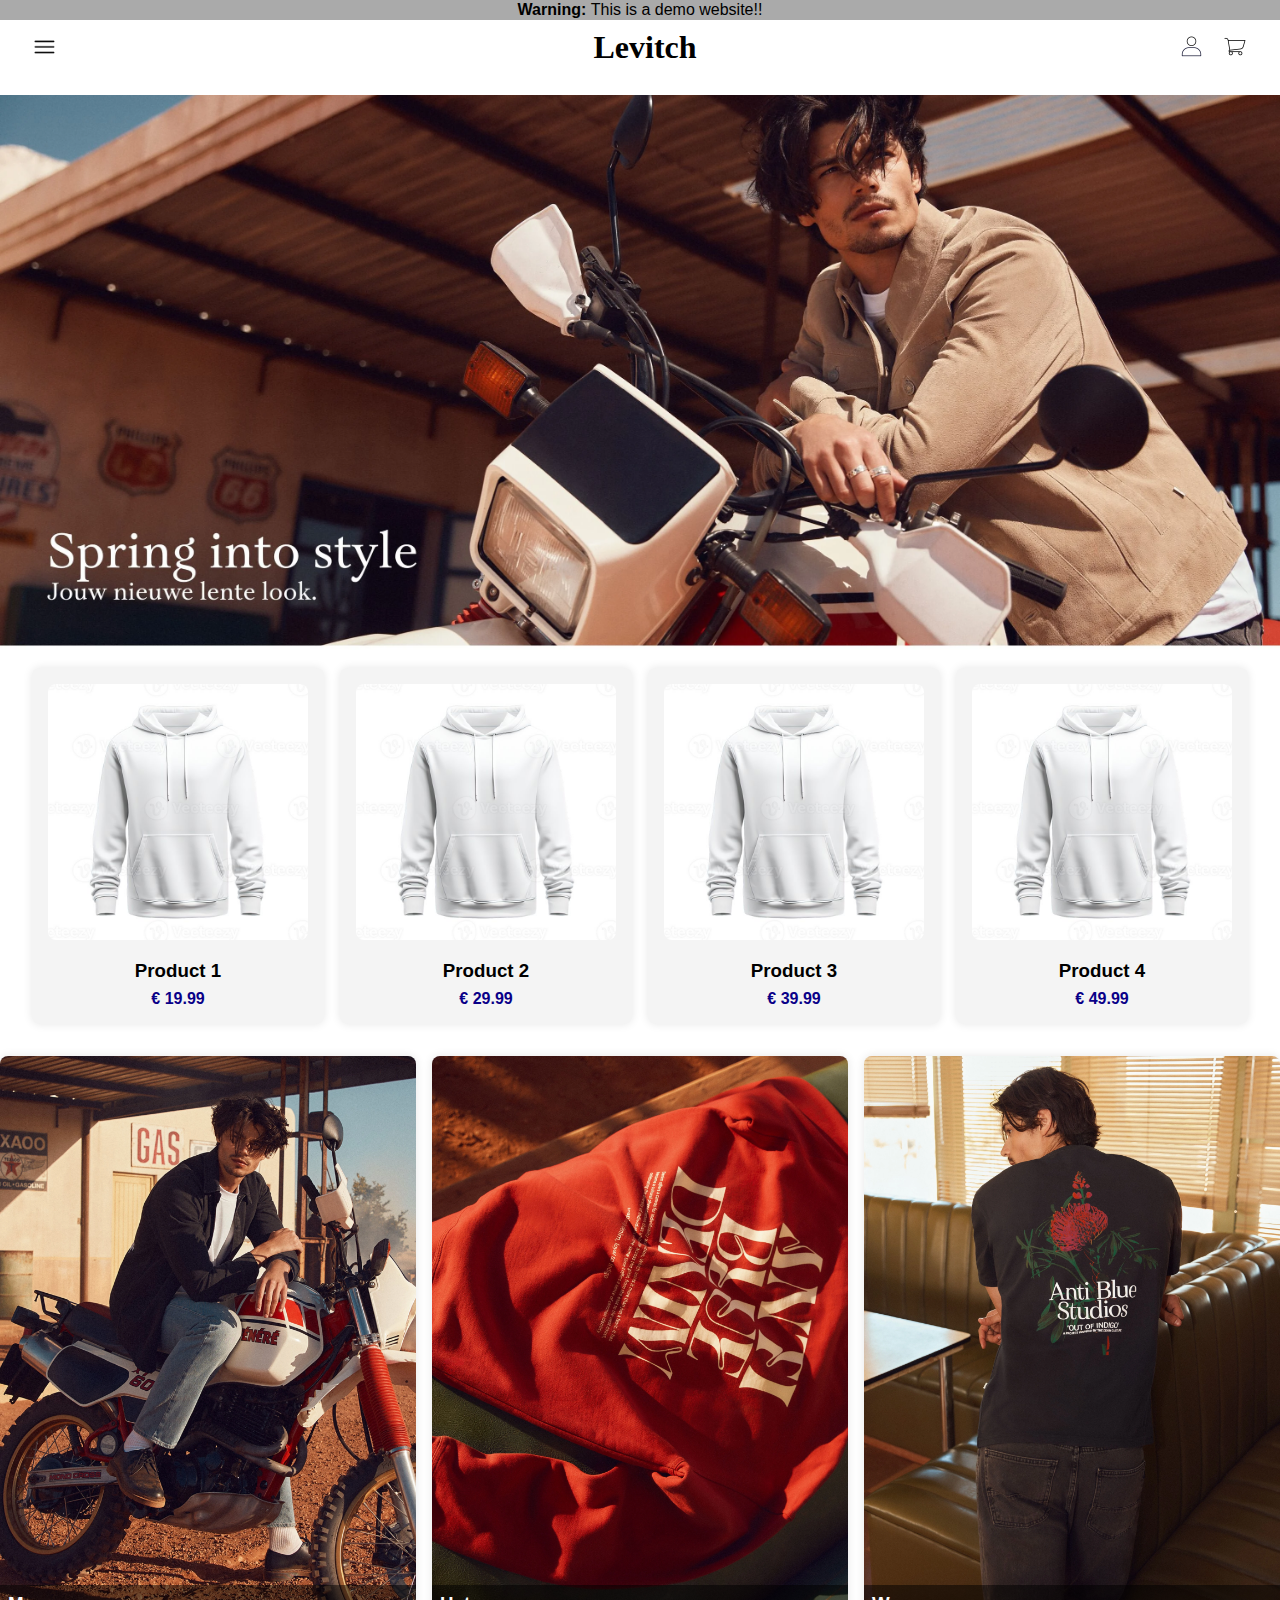
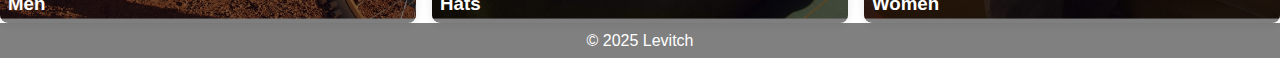
<file: index.html>
<!DOCTYPE html>
<html class="no-js" lang="">
  <head>
    <meta charset="utf-8" />
    <meta name="viewport" content="width=device-width, initial-scale=1" />
    <title>Levitch</title>
    <link rel="stylesheet" href="assets/css/style.css" />
    <meta name="description" content="" />

    <meta property="og:title" content="" />
    <meta property="og:type" content="" />
    <meta property="og:url" content="" />
    <meta property="og:image" content="" />
    <meta property="og:image:alt" content="" />

    <link rel="icon" href="/assets/img/Levitch-logo.png" sizes="any" />
    <link rel="icon" href="/assets/img/Levitch-logo.png" type="image/svg+xml" />
    <link rel="apple-touch-icon" href="icon.png" />

    <meta name="theme-color" content="#fafafa" />
    <link
      rel="stylesheet"
      href="https://fonts.googleapis.com/css2?family=Roboto:wght@400;700&display=swap"
    />
  </head>
  <body>
    <div class="warning">
      <p><strong>Warning: </strong>This is a demo website!!</p>
    </div>
    <header>
      <div class="container">
        <h1>Levitch</h1>
        <button class="log-in">
          <img
            src="/assets/img/wired-outline-21-avatar-hover-jumping (1).png"
          />
        </button>
        <a href="/shopping-cart.html">
          <button class="shopping">
            <img src="/assets/img/wired-outline-146-trolley-hover-jump.png" />
          </button>
        </a>
        <button class="menu">
          <img src="/assets/img/2849812_menu_multimedia_bars_media_icon.png" />
        </button>
      </div>
    </header>
    <main>
      <!-- Sidebar structure -->
      <div id="sidebar" class="sidebar">
        <a href="javascript:void(0)" class="closebtn" onclick="closeNav()"
          >&times;</a
        >
        <a href="index.html">Home</a>
        <a href="#">About</a>
        <a href="#">Services</a>
        <a href="#">Contact</a>
        <a href="men.html">Men</a>
        <a href="men.html">Woman</a>
        <a href="men.html">Hats</a>
        <form class="price-range-form">
          <h2>Price Range</h2><input type="range" name="range" placeholder="Range" min="1" max="101" step="10" /><br>
        </form>
        <img src="/assets/img/Levitch-logo.png" alt="Levitch Logo" class="sidebar-logo"/>
      </div>

      <div class="big-image-container">
        <img
          src="/assets/img/Herobanner desktop desert 1.webp"
          alt="Big Image"
          class="big-image"
        />
      </div>

      <!-- Products Grid -->
      <div class="products-grid">
        <div class="product">
          <img
            src="/assets/img/72117e9b55cd820f587e704cd58ac755.jpg"
            alt="Product 1"
          />
          <h3>Product 1</h3>
          <p>&euro; 19.99</p>
        </div>
        <div class="product">
          <img
            src="/assets/img/72117e9b55cd820f587e704cd58ac755.jpg"
            alt="Product 2"
          />
          <h3>Product 2</h3>
          <p>&euro; 29.99</p>
        </div>
        <div class="product">
          <img
            src="/assets/img/72117e9b55cd820f587e704cd58ac755.jpg"
            alt="Product 3"
          />
          <h3>Product 3</h3>
          <p>&euro; 39.99</p>
        </div>
        <div class="product">
          <img
            src="/assets/img/72117e9b55cd820f587e704cd58ac755.jpg"
            alt="Product 4"
          />
          <h3>Product 4</h3>
          <p>&euro; 49.99</p>
        </div>
      </div>

      <div class="categorys">
        <a href="/men.html">
          <div class="category">
            <img src="/assets/img/2 desktop desert 1.webp" alt="Men" />
            <div class="men"><h3>Men</h3></div>
          </div>
        </a>
        <a href="/men.html">
          <div class="category">
            <img src="/assets/img/3 desktop desert 1.webp" alt="Hats" />
            <div class="hats"><h3>Hats</h3></div>
          </div>
        </a>
        <a href="/men.html">
          <div class="category">
            <img src="/assets/img/4 desktop desert 1.webp" alt="Woman" />
            <div class="woman"><h3>Women</h3></div>
          </div>
        </a>
      </div>

      <!-- Modal structure -->
      <div id="loginModal" class="modal">
        <div class="card">
          <span class="close">&times;</span>
          <h1>Log-in</h1>
          <form action="/log-in.html" name="login" method="post">
            <input type="text" name="username" placeholder="E-mail" required />
            <input
              type="password"
              name="password"
              placeholder="Password"
              required
            />
            <button type="submit">Log-in</button>
          </form>
        </div>
      </div>
    </main>
    <footer>
      <div class="copy-right"><p>&copy; 2025 Levitch</p></div>
    </footer>
    <script src="/assets/js/menu.js"></script>
  </body>
</html>
</file>
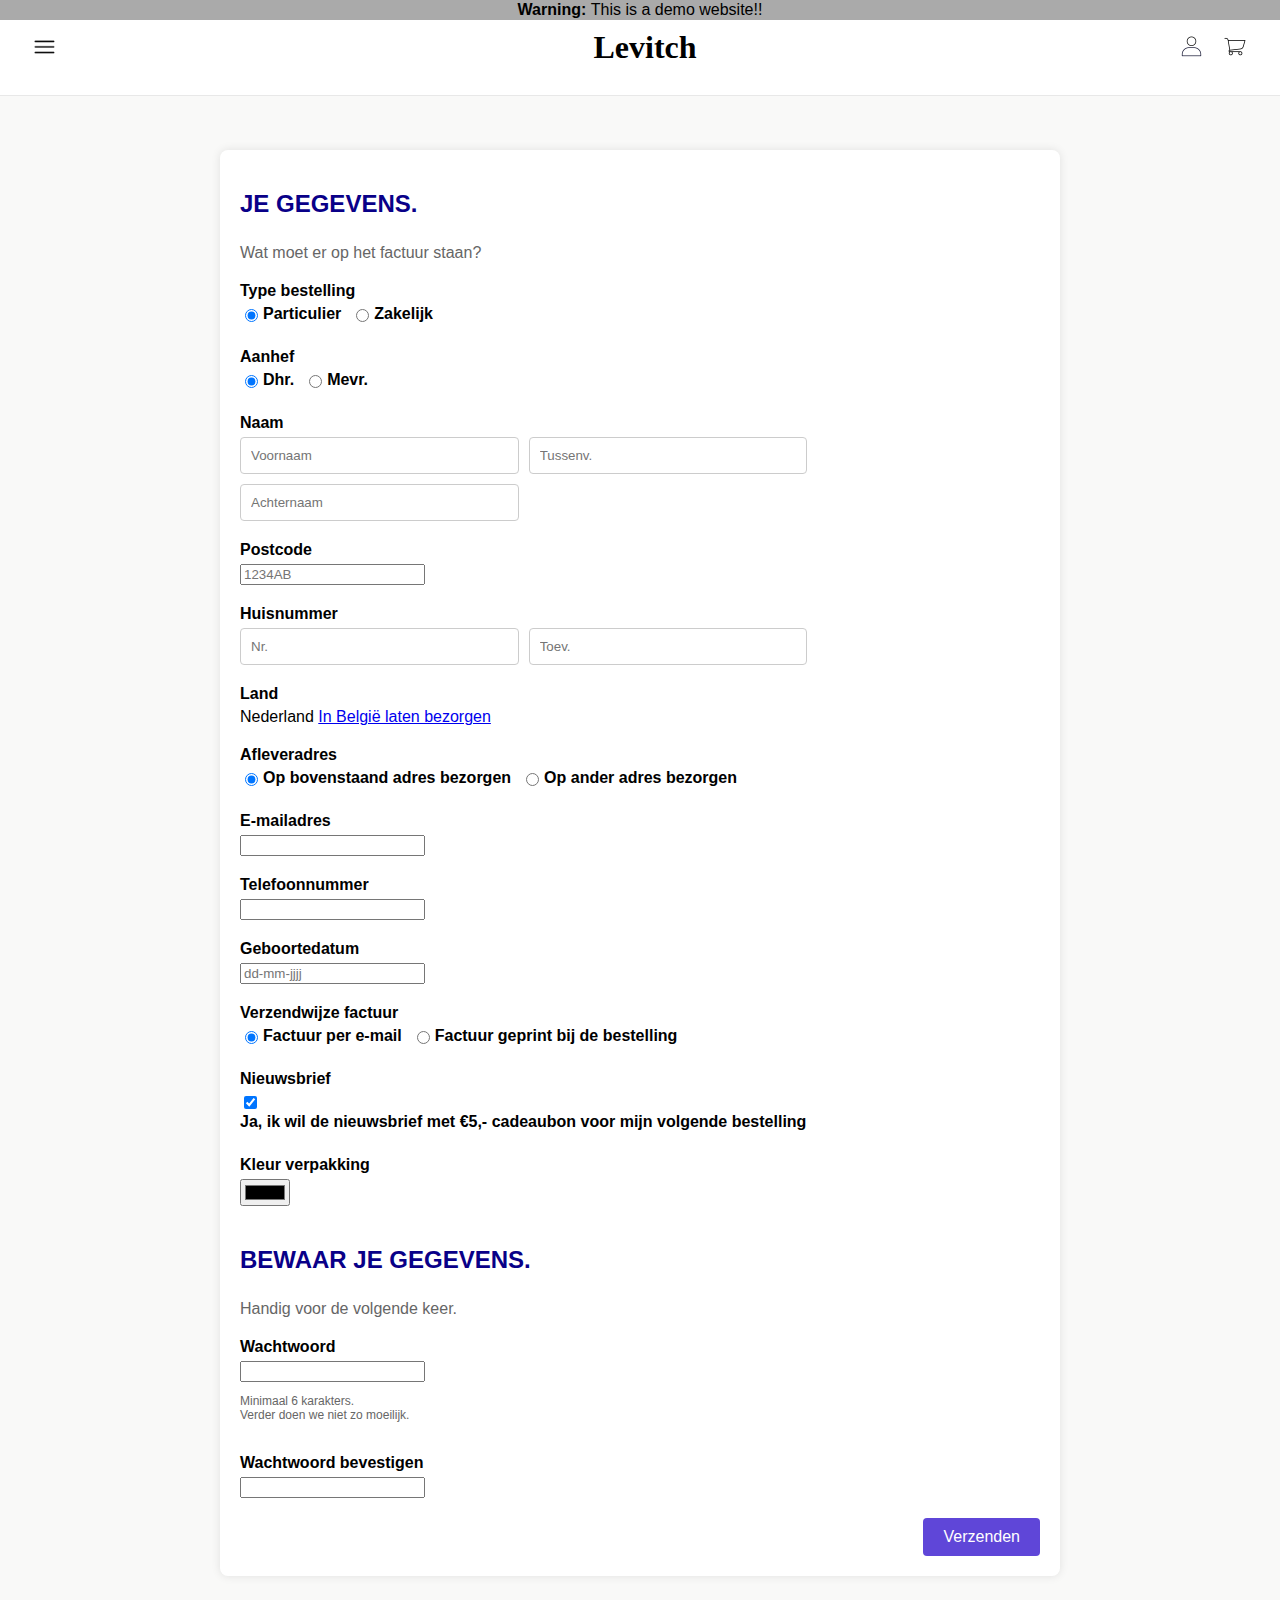
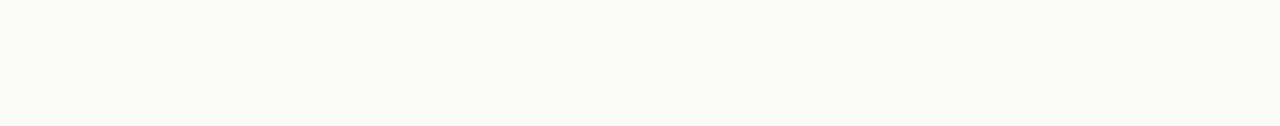
<file: form.html>
<!DOCTYPE html>
<html lang="en">
<head>
    <meta charset="UTF-8">
    <meta name="viewport" content="width=device-width, initial-scale=1.0">
    <title>Levitch</title>
    <link rel="stylesheet" href="/assets/css/form.css">
    <link rel="icon" href="/assets/img/Levitch-logo.png" sizes="any" />
    <link rel="icon" href="/assets/img/Levitch-logo.png" type="image/svg+xml" />
</head>
<body>
    <div class="warning">
        <p><strong>Warning: </strong>This is a demo website!!</p>
    </div>
    <header>
        <div class="container">
            <h1>Levitch</h1>
            <button class="log-in">
                <img src="/assets/img/wired-outline-21-avatar-hover-jumping (1).png" />
            </button>
            <a href="/shopping-cart.html">
                <button class="shopping">
                    <img src="/assets/img/wired-outline-146-trolley-hover-jump.png" />
                </button>
            </a>
            <button class="menu">
                <img src="/assets/img/2849812_menu_multimedia_bars_media_icon.png" />
            </button>
        </div>
    </header>
    <main>
        <!-- Sidebar structure -->
        <div id="sidebar" class="sidebar">
            <a href="javascript:void(0)" class="closebtn" onclick="closeNav()">&times;</a>
            <a href="index.html">Home</a>
            <a href="#">About</a>
            <a href="#">Services</a>
            <a href="#">Contact</a>
            <a href="men.html">Men</a>
            <a href="men.html">Woman</a>
            <a href="men.html">Hats</a>
            <form class="price-range-form">
                <h2>Price Range</h2><input type="range" name="range" placeholder="Range" min="1" max="101" step="10" /><br>
              </form>
            <img src="/assets/img/Levitch-logo.png" alt="Levitch Logo" class="sidebar-logo"/>
        </div>

        <div class="form-container">
            <form>
                <h2 class="form-title">JE GEGEVENS<span class="orange">.</span></h2>
                <p class="form-subtitle">Wat moet er op het factuur staan?</p>

                <div class="form-group">
                    <label>Type bestelling</label>
                    <div class="inputs">
                        <label><input type="radio" name="order_type" checked><span class="checkmark"></span> Particulier</label>
                        <label><input type="radio" name="order_type"><span class="checkmark"></span> Zakelijk</label>
                    </div>
                </div>

                <div class="form-group">
                    <label>Aanhef</label>
                    <div class="inputs">
                        <label><input type="radio" name="salutation" checked><span class="checkmark"></span> Dhr.</label>
                        <label><input type="radio" name="salutation"><span class="checkmark"></span> Mevr.</label>
                    </div>
                </div>

                <div class="form-group">
                    <label>Naam</label>
                    <div class="inputs">
                        <input type="text" name="firstname" placeholder="Voornaam">
                        <input type="text" name="middlename" placeholder="Tussenv.">
                        <input type="text" name="lastname" placeholder="Achternaam">
                    </div>
                </div>

                <div class="form-group">
                    <label>Postcode</label>
                    <input type="text" name="postcode" placeholder="1234AB">
                </div>

                <div class="form-group">
                    <label>Huisnummer</label>
                    <div class="inputs">
                        <input type="text" name="housenumber" placeholder="Nr.">
                        <input type="text" name="housenumberadd" placeholder="Toev.">
                    </div>
                </div>

                <div class="form-group">
                    <label>Land</label>
                    Nederland <a href="#"><i class="fa-solid fa-angle-right"></i> In België laten bezorgen</a>
                </div>

                <div class="form-group">
                    <label>Afleveradres</label>
                    <div class="inputs">
                        <label><input type="radio" name="shipping" checked><span class="checkmark"></span> Op bovenstaand adres bezorgen</label>
                        <label><input type="radio" name="shipping"><span class="checkmark"></span> Op ander adres bezorgen</label>
                    </div>
                </div>

                <div class="form-group">
                    <label>E-mailadres</label>
                    <input type="email" name="email">
                </div>

                <div class="form-group">
                    <label>Telefoonnummer</label>
                    <input type="tel" name="phone">
                </div>

                <div class="form-group">
                    <label>Geboortedatum</label>
                    <input type="text" name="dateOfBirth" placeholder="dd-mm-jjjj">
                </div>

                <div class="form-group">
                    <label>Verzendwijze factuur</label>
                    <div class="inputs">
                        <label><input type="radio" name="invoice" checked><span class="checkmark"></span> Factuur per e-mail</label>
                        <label><input type="radio" name="invoice"><span class="checkmark"></span> Factuur geprint bij de bestelling</label>
                    </div>
                </div>

                <div class="form-group">
                    <label>Nieuwsbrief</label>
                    <input type="checkbox" name="newsletter" checked>
                    <label>Ja, ik wil de nieuwsbrief met <span class="orange" style="font-weight: 700;">&euro;5,- cadeaubon</span> voor mijn volgende bestelling</label>
                </div>

                <div class="form-group">
                    <label>Kleur verpakking</label>
                    <input type="color" name="color">
                </div>

                <h2 class="form-title">BEWAAR JE GEGEVENS<span class="orange">.</span></h2>
                <p class="form-subtitle">Handig voor de volgende keer.</p>

                <div class="form-group">
                    <label>Wachtwoord</label>
                    <input type="password" name="password">
                    <p class="description">Minimaal 6 karakters.<br>Verder doen we niet zo moeilijk.</p>
                </div>

                <div class="form-group">
                    <label>Wachtwoord bevestigen</label>
                    <input type="password" name="passwordConfirm">
                </div>

                <button type="submit" class="submit-button">Verzenden</button>
            </form>
        </div>
        <!-- Modal structure -->
      <div id="loginModal" class="modal">
        <div class="card">
          <span class="close">&times;</span>
          <h1>Log-in</h1>
          <form action="/log-in.html" name="login" method="post">
            <input type="text" name="username" placeholder="E-mail" required />
            <input
              type="password"
              name="password"
              placeholder="Password"
              required
            />
            <button type="submit">Log-in</button>
          </form>
        </div>
      </div>
      <!-- Modal structure -->
      <div id="loginModal" class="modal">
        <div class="card">
          <span class="close">&times;</span>
          <h1>Log-in</h1>
          <form action="/log-in.html" name="login" method="post">
            <input type="text" name="username" placeholder="E-mail" required />
            <input
              type="password"
              name="password"
              placeholder="Password"
              required
            />
            <button type="submit">Log-in</button>
          </form>
        </div>
      </div>
    </main>

    <script src="/assets/js/menu.js"></script>
</body>
</html>
</file>
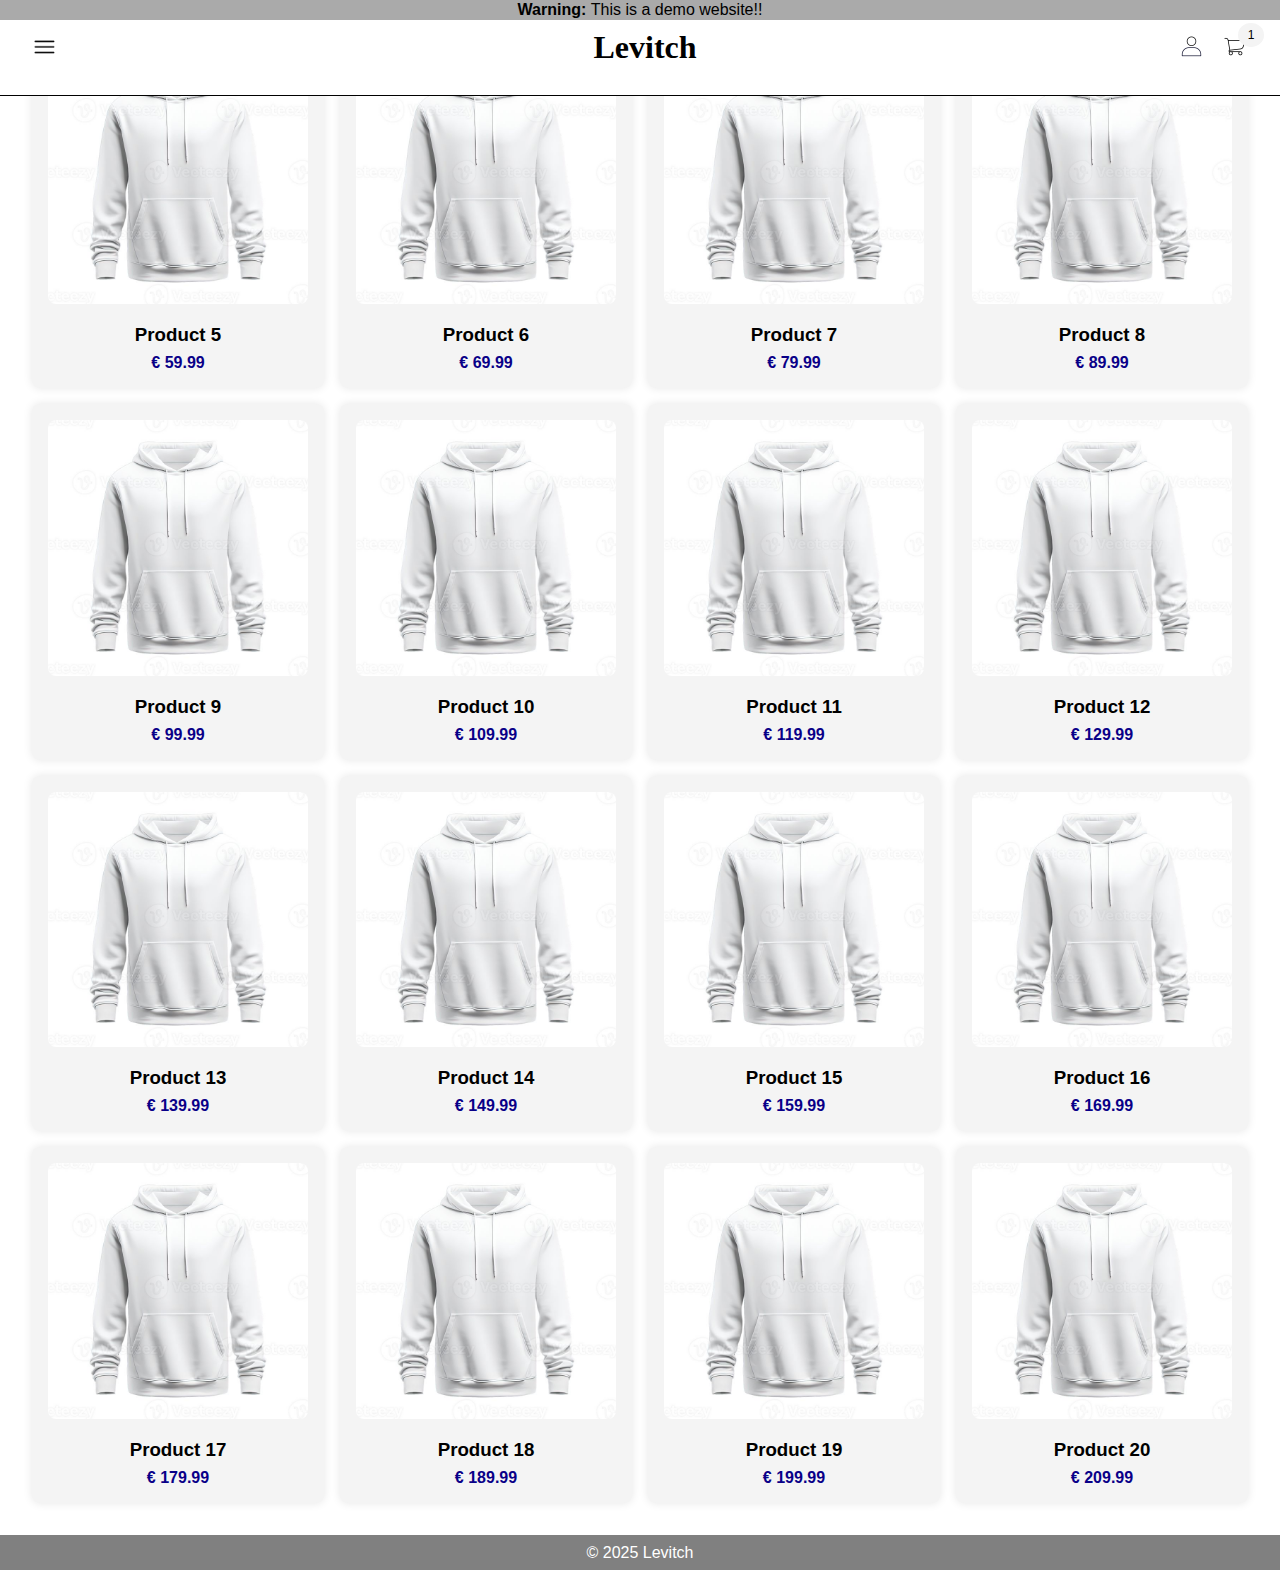
<file: men.html>
<!DOCTYPE html>
<html lang="en">
  <head>
    <meta charset="UTF-8" />
    <meta name="viewport" content="width=device-width, initial-scale=1.0" />
    <title>Levitch</title>
    <link rel="icon" href="/assets/img/Levitch-logo.png" sizes="any" />
    <link rel="icon" href="/assets/img/Levitch-logo.png" type="image/svg+xml" />
    <link rel="stylesheet" href="/assets/css/men.css" />
  </head>
  <body>
    <div class="warning">
      <p><strong>Warning: </strong>This is a demo website!!</p>
    </div>
    <header>
      <div class="container">
        <h1>Levitch</h1>
        <button class="log-in">
          <img
            src="/assets/img/wired-outline-21-avatar-hover-jumping (1).png"
          />
        </button>
        <a href="/shopping-cart.html">
          <button class="shopping">
            <span class="cartAmount">1</span>
            <img src="/assets/img/wired-outline-146-trolley-hover-jump.png" />
          </button>
        </a>
        <button class="menu">
          <img src="/assets/img/2849812_menu_multimedia_bars_media_icon.png" />
        </button>
      </div>
    </header>
    <main>
      <!-- Sidebar structure -->
      <div id="sidebar" class="sidebar">
        <a href="javascript:void(0)" class="closebtn" onclick="closeNav()"
          >&times;</a
        >
        <a href="index.html">Home</a>
        <a href="#">About</a>
        <a href="#">Services</a>
        <a href="#">Contact</a>
        <a href="men.html">Men</a>
        <a href="men.html">Woman</a>
        <a href="men.html">Hats</a>
        <form class="price-range-form">
          <h2>Price Range</h2><input type="range" name="range" placeholder="Range" min="1" max="101" step="10" /><br>
        </form>
        <img
          src="/assets/img/Levitch-logo.png" alt="Levitch Logo" class="sidebar-logo"/>
      </div>
      <div class="products-grid">
        <div class="product">
          <img
            src="/assets/img/72117e9b55cd820f587e704cd58ac755.jpg"
            alt="Product 5"
          />
          <h3>Product 5</h3>
          <p>&euro; 59.99</p>
        </div>
        <div class="product">
          <img
            src="/assets/img/72117e9b55cd820f587e704cd58ac755.jpg"
            alt="Product 6"
          />
          <h3>Product 6</h3>
          <p>&euro; 69.99</p>
        </div>
        <div class="product">
          <img
            src="/assets/img/72117e9b55cd820f587e704cd58ac755.jpg"
            alt="Product 7"
          />
          <h3>Product 7</h3>
          <p>&euro; 79.99</p>
        </div>
        <div class="product">
          <img
            src="/assets/img/72117e9b55cd820f587e704cd58ac755.jpg"
            alt="Product 8"
          />
          <h3>Product 8</h3>
          <p>&euro; 89.99</p>
        </div>
        <div class="product">
          <img
            src="/assets/img/72117e9b55cd820f587e704cd58ac755.jpg"
            alt="Product 9"
          />
          <h3>Product 9</h3>
          <p>&euro; 99.99</p>
        </div>
        <div class="product">
          <img
            src="/assets/img/72117e9b55cd820f587e704cd58ac755.jpg"
            alt="Product 10"
          />
          <h3>Product 10</h3>
          <p>&euro; 109.99</p>
        </div>
        <div class="product">
          <img
            src="/assets/img/72117e9b55cd820f587e704cd58ac755.jpg"
            alt="Product 11"
          />
          <h3>Product 11</h3>
          <p>&euro; 119.99</p>
        </div>
        <div class="product">
          <img
            src="/assets/img/72117e9b55cd820f587e704cd58ac755.jpg"
            alt="Product 12"
          />
          <h3>Product 12</h3>
          <p>&euro; 129.99</p>
        </div>
        <div class="product">
          <img
            src="/assets/img/72117e9b55cd820f587e704cd58ac755.jpg"
            alt="Product 13"
          />
          <h3>Product 13</h3>
          <p>&euro; 139.99</p>
        </div>
        <div class="product">
          <img
            src="/assets/img/72117e9b55cd820f587e704cd58ac755.jpg"
            alt="Product 14"
          />
          <h3>Product 14</h3>
          <p>&euro; 149.99</p>
        </div>
        <div class="product">
          <img
            src="/assets/img/72117e9b55cd820f587e704cd58ac755.jpg"
            alt="Product 15"
          />
          <h3>Product 15</h3>
          <p>&euro; 159.99</p>
        </div>
        <div class="product">
          <img
            src="/assets/img/72117e9b55cd820f587e704cd58ac755.jpg"
            alt="Product 16"
          />
          <h3>Product 16</h3>
          <p>&euro; 169.99</p>
        </div>
        <div class="product">
          <img
            src="/assets/img/72117e9b55cd820f587e704cd58ac755.jpg"
            alt="Product 17"
          />
          <h3>Product 17</h3>
          <p>&euro; 179.99</p>
        </div>
        <div class="product">
          <img
            src="/assets/img/72117e9b55cd820f587e704cd58ac755.jpg"
            alt="Product 18"
          />
          <h3>Product 18</h3>
          <p>&euro; 189.99</p>
        </div>
        <div class="product">
          <img
            src="/assets/img/72117e9b55cd820f587e704cd58ac755.jpg"
            alt="Product 19"
          />
          <h3>Product 19</h3>
          <p>&euro; 199.99</p>
        </div>
        <div class="product">
          <img
            src="/assets/img/72117e9b55cd820f587e704cd58ac755.jpg"
            alt="Product 20"
          />
          <h3>Product 20</h3>
          <p>&euro; 209.99</p>
        </div>
      </div>

      <!-- Modal structure -->
      <div id="loginModal" class="modal">
        <div class="card">
          <span class="close">&times;</span>
          <h1>Log-in</h1>
          <form action="/log-in.html" name="login" method="post">
            <input type="text" name="username" placeholder="E-mail" required />
            <input
              type="password"
              name="password"
              placeholder="Password"
              required
            />
            <button type="submit">Log-in</button>
          </form>
        </div>
      </div>
    </main>
    <footer>
      <div class="copy-right"><p>&copy; 2025 Levitch</p></div>
    </footer>
    <script src="/assets/js/menu.js"></script>
  </body>
</html>
</file>
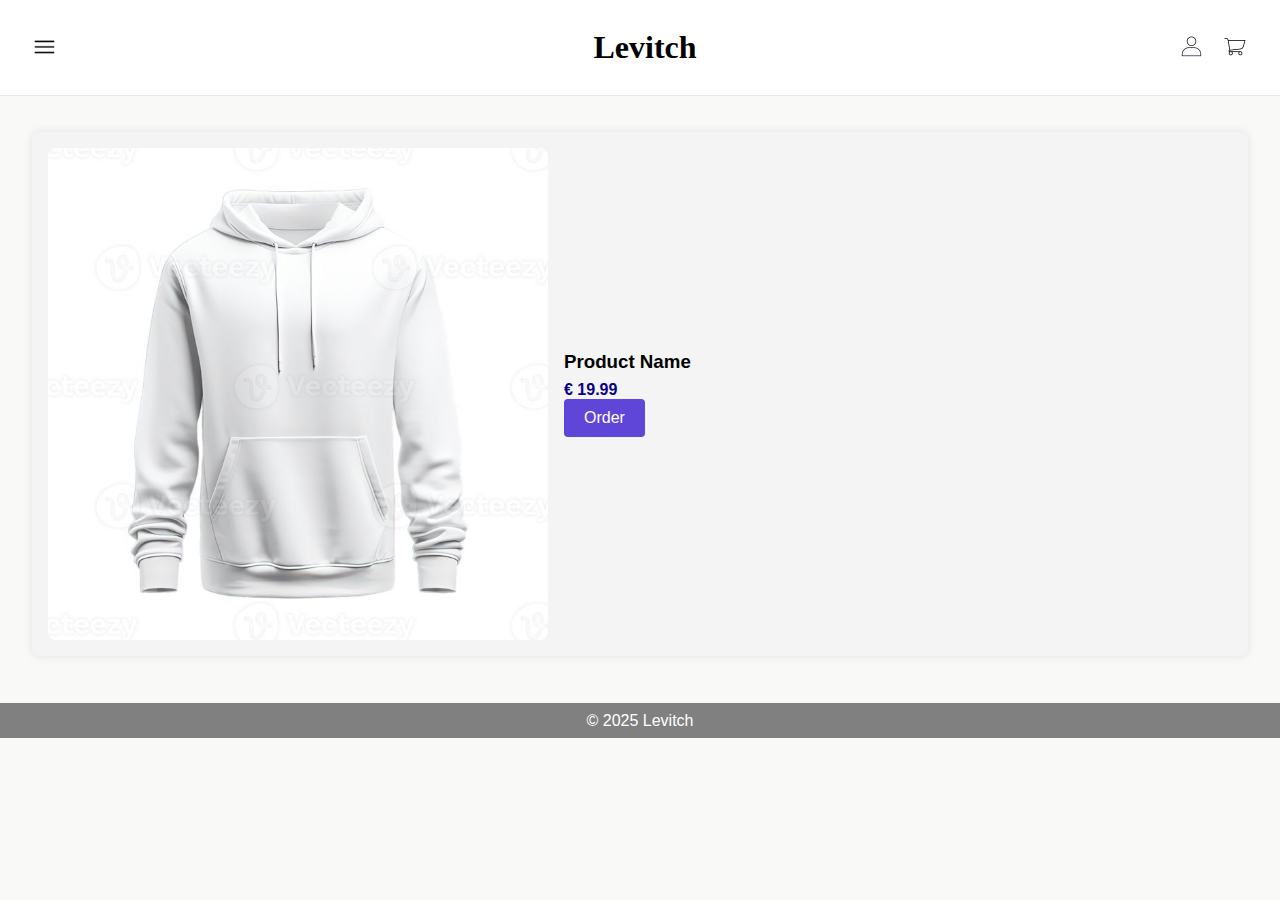
<file: shopping-cart.html>
<!DOCTYPE html>
<html lang="en">
<head>
    <meta charset="UTF-8">
    <meta name="viewport" content="width=device-width, initial-scale=1.0">
    <title>Levitch</title>
    <link rel="stylesheet" href="/assets/css/shopping-cart.css">
    <link rel="icon" href="/assets/img/Levitch-logo.png" sizes="any" />
    <link rel="icon" href="/assets/img/Levitch-logo.png" type="image/svg+xml" />
</head>
<body>
      <header>
        <div class="container">
          <h1>Levitch</h1>
          <button class="log-in">
            <img
              src="/assets/img/wired-outline-21-avatar-hover-jumping (1).png"
            />
          </button>
          <a href="/shopping-cart.html">
            <button class="shopping">
              <img src="/assets/img/wired-outline-146-trolley-hover-jump.png" />
            </button>
          </a>
          <button class="menu">
            <img src="/assets/img/2849812_menu_multimedia_bars_media_icon.png" />
          </button>
        </div>
      </header>
      <main>
        <!-- Sidebar structure -->
        <div id="sidebar" class="sidebar">
          <a href="javascript:void(0)" class="closebtn" onclick="closeNav()"
            >&times;</a
          >
          <a href="index.html">Home</a>
          <a href="#">About</a>
          <a href="#">Services</a>
          <a href="#">Contact</a>
          <a href="men.html">Men</a>
          <a href="men.html">Woman</a>
          <a href="men.html">Hats</a>
          <form class="price-range-form">
            <h2>Price Range</h2><input type="range" name="range" placeholder="Range" min="1" max="101" step="10" /><br>
          </form>
          <img src="/assets/img/Levitch-logo.png" alt="Levitch Logo" class="sidebar-logo"/>
        </div>

        <div class="product">
          <img src="/assets/img/72117e9b55cd820f587e704cd58ac755.jpg" alt="Product Image" class="product-image">
          <div class="product-details">
            <h3>Product Name</h3>
            <p class="price">&euro; 19.99</p>
            <a href="form.html"><button class="order-button">Order</button></a>
          </div>
        </div>


             <!-- Modal structure -->
      <div id="loginModal" class="modal">
        <div class="card">
          <span class="close">&times;</span>
          <h1>Log-in</h1>
          <form action="/log-in.html" name="login" method="post">
            <input type="text" name="username" placeholder="E-mail" required />
            <input
              type="password"
              name="password"
              placeholder="Password"
              required
            />
            <button type="submit">Log-in</button>
          </form>
        </div>
      </div>
    </main>
    <footer>
      <div class="copy-right"><p>&copy; 2025 Levitch</p></div>
    </footer>
    <script src="/assets/js/menu.js"></script>
</body>
</html>
</file>
<file: assets/css/style.css>
body {
  background-color: #ffffff;
  margin: 0;
  font-family: Arial, sans-serif;
}

.warning {
  background-color: #aaaaaa;
  position: absolute;
  top: 0;
  left: 0;
  right: 0;
  width: 100%;
  height: 20px;
  display: flex;
  justify-content: center;
  align-items: center;
  z-index: 1001;
}

header {
  background-color: #ffffff;
  color: #000000;
  padding: 1rem 0;
  display: flex;
  align-items: center;
  justify-content: center;
  font-family: 'Playfair Display', serif;
  position: fixed;
  top: 0;
  left: 0;
  right: 0;
  z-index: 1000;
  width: 100%;
  height: 7%;
}

header h1 {
  margin: 0;
  margin-left: 10px;
  color: #000000;
  position: relative;
}

header h1::after {
  content: "";
  display: block;
  width: 100%;
  height: 2px;
  background-color: #ffffff;
  position: absolute;
  bottom: -10px;
  left: 0;
}

.log-in {
  background-color: transparent;
  border: none;
  position: absolute;
  right: 70px;
  top: 35%;
}

.shopping {
  background-color: transparent;
  border: none;
  position: absolute;
  right: 2%;
  top: 35%;
}

.menu {
  background-color: transparent;
  border: none;
  position: absolute;
  left: 2%;
  top: 35%;
}

button img {
  width: 25px;
  height: 25px;
}

/* Sidebar styles */
.sidebar {
  height: 100%;
  width: 0;
  position: fixed; 
  z-index: 2000;
  top: 0;
  left: 0;
  background-color: #111;
  overflow-x: hidden;
  transition: 0.5s;
  padding-top: 60px;
}

.sidebar a {
  padding: 8px 8px 8px 32px;
  text-decoration: none;
  font-size: 25px;
  color: #818181;
  display: block;
  transition: 0.3s;
}

.sidebar a:hover {
  color: #f1f1f1;
}

.sidebar .closebtn {
  position: absolute;
  top: 0;
  right: 25px;
  font-size: 36px;
  margin-left: 50px;
}

/* Modal styles */
.modal {
  display: none;
  position: fixed;
  z-index: 1000;
  left: 0;
  top: 0;
  width: 100vw;
  height: 100vh;
  background-color: rgba(0, 0, 0, 0.4);
  justify-content: center;
  align-items: center;
  overflow: hidden;
}

.modal-content {
  background-color: #fefefe;
  padding: 20px;
  border: 1px solid #888;
  width: 80%;
  max-width: 400px;
  border-radius: 8px;
  box-shadow: 0 4px 8px rgba(0, 0, 0, 0.1);
  position: relative;
  text-align: center; /* Centers text inside */
}

.close {
  color: #aaa;
  float: right;
  font-size: 28px;
  font-weight: bold;
}

.close:hover,
.close:focus {
  color: black;
  text-decoration: none;
  cursor: pointer;
}

.card {
  background-color: grey;
  height: 250px;
  width: 250px;
  padding: 20px;
  color: white;
  font-size: 16px;
  text-align: center;
  border-radius: 10px;
  position: relative;
}

@property --angle {
  syntax: "<angle>";
  initial-value: 0deg;
  inherits: false;
}

.card::after, .card::before {
  --angle: 0deg;
  content: "";
  position: absolute;
  height: 100%;
  width: 100%;
  background-image: conic-gradient(from var(--angle), blue, transparent ,blue);
  top: 50%;
  left: 50%;
  translate: -50% -50%;
  z-index: -1;
  padding: 5px;
  border-radius: 10px;
  animation: 3s spin linear infinite;
}

.card::before {
  filter: blur(1.5rem);
}

@keyframes spin {
  from{
    --angle: 0deg;
  }
  to{
    --angle: 360deg;
  }
}

.card h1 {
  margin-bottom: 20px;
  font-size: 24px;
  color: #ffffff;
}

.card form {
  display: flex;
  flex-direction: column;
}

.card input {
  padding: 10px;
  margin-bottom: 10px;
  border: 1px solid #cccccc;
  border-radius: 4px;
  font-size: 16px;
}

.card button {
  padding: 10px;
  background-color: #5f46d8;
  color: #ffffff;
  border: none;
  border-radius: 4px;
  font-size: 16px;
  cursor: pointer;
}

.card button:hover {
  background-color: #4e3bbd;
}

.big-image-container {
  text-align: center;
  margin: 2rem 0;
}

.big-image {
  max-width: 100%;
  height: auto;
  position: relative;
  top: 50px;
  z-index: -1;
}

.products-grid {
  display: grid;
  grid-template-columns: repeat(auto-fit, minmax(200px, 1fr));
  gap: 1rem;
  padding: 2rem;
}

@media (min-width: 768px) {
  .products-grid {
    grid-template-columns: repeat(4, 1fr);
  }
} 

.product {
  background-color: #f4f4f4;
  border-radius: 8px;
  box-shadow: 0 0 10px rgba(0, 0, 0, 0.1);
  text-align: center;
  padding: 1rem;
  transition: transform 0.3s;
}

.product:hover {
  transform: scale(1.02);
}

.product img {
  max-width: 100%;
  height: auto;
  border-radius: 8px;
}

.product h3 {
  margin: 1rem 0 0.5rem;
}

.product p {
  margin: 0;
  color: #090088;
  font-weight: bold;
}

.categorys {
  display: grid;
  position: relative;

  grid-template-columns: repeat(auto-fit, minmax(200px, 1fr));
  gap: 1rem;
  padding: 0;
}

@media (min-width: 768px) {
  .categorys {
    grid-template-columns: repeat(3, 1fr);
  }
} 

.category {
  position: relative; 
  background-color: #f4f4f4;
  border-radius: 8px;
  overflow: hidden; 
  box-shadow: 0 0 10px rgba(0, 0, 0, 0.1);
  text-align: center;
  transition: transform 0.3s;
}

.category:hover {
  transform: scale(1.02);
}

.category img {
  width: 100%; 
  height: auto;
  display: block; 
}

.category h3 {
  position: absolute;
  bottom: 0;
  left: 0;
  margin: 0;
  padding: 0.5rem;
  background-color: rgba(0, 0, 0, 0.5);
  color: #ffffff; 
  width: 100%; 
  text-align: left; 
  border-radius: 0 0 8px 8px; 
}

.copy-right {
  background-color: #808080;
  color: #ffffff;
  display: flex;
  justify-content: center;
  height: 35px;
  align-items: center;
}
</file>
<file: assets/css/form.css>
body {
  background-color: #F9F9F8;
  margin: 0;
  font-family: Arial, sans-serif;
  display: flex;
  flex-direction: column;
  min-height: 100vh;
}

.warning {
  background-color: #aaaaaa;
  position: absolute;
  top: 0;
  left: 0;
  right: 0;
  width: 100%;
  height: 20px;
  display: flex;
  justify-content: center;
  align-items: center;
  z-index: 1001;
}

header {
  background-color: #ffffff;
  color: #000000;
  padding: 1rem 0;
  display: flex;
  align-items: center;
  justify-content: center;
  font-family: "Playfair Display", serif;
  position: fixed;
  top: 0;
  left: 0;
  right: 0;
  z-index: 1000;
  width: 100%;
  height: 7%;
  border-bottom: 1px solid #000000;
  border-color: #E8E8E8;
}

header h1 {
  margin: 0;
  margin-left: 10px;
  color: #000000;
  position: relative;
}

header h1::after {
  content: "";
  display: block;
  width: 100%;
  height: 2px;
  background-color: #ffffff;
  position: absolute;
  bottom: -10px;
  left: 0;
}

.log-in {
  background-color: transparent;
  border: none;
  position: absolute;
  right: 70px;
  top: 35%;
}

.shopping {
  background-color: transparent;
  border: none;
  position: absolute;
  right: 2%;
  top: 35%;
}

.menu {
  background-color: transparent;
  border: none;
  position: absolute;
  left: 2%;
  top: 35%;
}

button img {
  width: 25px;
  height: 25px;
}

/* Sidebar styles */
.sidebar {
  height: 100%;
  width: 0;
  position: fixed;
  z-index: 2000;
  top: 0;
  left: 0;
  background-color: #111;
  overflow-x: hidden;
  transition: 0.5s;
  padding-top: 60px;
}

.sidebar a {
  padding: 8px 8px 8px 32px;
  text-decoration: none;
  font-size: 25px;
  color: #818181;
  display: block;
  transition: 0.3s;
}

.sidebar a:hover {
  color: #f1f1f1;
}

.sidebar .closebtn {
  position: absolute;
  top: 0;
  right: 25px;
  font-size: 36px;
  margin-left: 50px;
}

.sidebar-logo {
  width: 80%;
  height: auto;
  display: block;
  margin: 20px auto;
}

/* Modal styles */
.modal {
  display: none;
  position: fixed;
  z-index: 1000;
  left: 0;
  top: 0;
  width: 100vw;
  height: 100vh;
  background-color: rgba(0, 0, 0, 0.4);
  justify-content: center;
  align-items: center;
  overflow: hidden;
}

.modal-content {
  background-color: #fefefe;
  padding: 20px;
  border: 1px solid #888;
  width: 80%;
  max-width: 400px;
  border-radius: 8px;
  box-shadow: 0 4px 8px rgba(0, 0, 0, 0.1);
  position: relative;
  text-align: center; /* Centers text inside */
}

.close {
  color: #aaa;
  float: right;
  font-size: 28px;
  font-weight: bold;
}

.close:hover,
.close:focus {
  color: black;
  text-decoration: none;
  cursor: pointer;
}

.card {
  background-color: grey;
  height: 250px;
  width: 250px;
  padding: 20px;
  color: white;
  font-size: 16px;
  text-align: center;
  border-radius: 10px;
  position: relative;
}

@property --angle {
  syntax: "<angle>";
  initial-value: 0deg;
  inherits: false;
}

.card::after,
.card::before {
  --angle: 0deg;
  content: "";
  position: absolute;
  height: 100%;
  width: 100%;
  background-image: conic-gradient(from var(--angle), blue, transparent, blue);
  top: 50%;
  left: 50%;
  translate: -50% -50%;
  z-index: -1;
  padding: 5px;
  border-radius: 10px;
  animation: 3s spin linear infinite;
}

.card::before {
  filter: blur(1.5rem);
}

@keyframes spin {
  from {
    --angle: 0deg;
  }
  to {
    --angle: 360deg;
  }
}

.card h1 {
  margin-bottom: 20px;
  font-size: 24px;
  color: #ffffff;
}

.card form {
  display: flex;
  flex-direction: column;
}

.card input {
  padding: 10px;
  margin-bottom: 10px;
  border: 1px solid #cccccc;
  border-radius: 4px;
  font-size: 16px;
}

.card button {
  padding: 10px;
  background-color: #5f46d8;
  color: #ffffff;
  border: none;
  border-radius: 4px;
  font-size: 16px;
  cursor: pointer;
}

.card button:hover {
  background-color: #4e3bbd;
}

.form-container {
  max-width: 800px;
  margin: 150px auto; /* Adjusted margin to ensure it's not under the header */
  padding: 20px;
  background-color: #ffffff;
  border-radius: 8px;
  box-shadow: 0 0 10px rgba(0, 0, 0, 0.1);
}

form {
  display: flex;
  flex-direction: column;
}

.form-title {
  font-size: 24px;
  margin-bottom: 10px;
  color: #090088;
}

.form-subtitle {
  font-size: 16px;
  margin-bottom: 20px;
  color: #666666;
}

.form-group {
  margin-bottom: 20px;
}

.form-group label {
  display: block;
  margin-bottom: 5px;
  font-weight: bold;
}

.inputs {
  display: flex;
  flex-wrap: wrap;
  gap: 10px;
}

.inputs input[type="text"],
.inputs input[type="email"],
.inputs input[type="tel"],
.inputs input[type="password"],
.inputs input[type="color"] {
  width: calc(33.333% - 10px);
  padding: 10px;
  border: 1px solid #cccccc;
  border-radius: 4px;
}

.inputs input[type="radio"],
.inputs input[type="checkbox"] {
  margin-right: 5px;
}

.inputs label {
  display: flex;
  align-items: center;
}

.submit-button {
  background-color: #5f46d8;
  color: #ffffff;
  border: none;
  border-radius: 4px;
  padding: 10px 20px;
  font-size: 16px;
  cursor: pointer;
  align-self: flex-end;
}

.submit-button:hover {
  background-color: #4e3bbd;
}

.description {
  font-size: 12px;
  color: #666666;
}

@media (max-width: 768px) {
  .inputs input[type="text"],
  .inputs input[type="email"],
  .inputs input[type="tel"],
  .inputs input[type="password"],
  .inputs input[type="color"] {
    width: 100%;
  }
}

.price-range-form {
  text-align: center;
  margin: 20px 0;
}

.price-range-form h2 {
  color: gray;
  margin-bottom: 10px;
}

.price-range-form input[type="range"] {
  width: 80%;
  margin: 0 auto;
  display: block;
}
</file>
<file: assets/css/men.css>
body {
    background-color: #ffffff;
    margin: 0;
    font-family: Arial, sans-serif;
  }
  
  .warning {
    background-color: #aaaaaa;
    position: absolute;
    top: 0;
    left: 0;
    right: 0;
    width: 100%;
    height: 20px;
    display: flex;
    justify-content: center;
    align-items: center;
    z-index: 1001;
  }
  
  header {
    background-color: #ffffff;
    color: #000000;
    padding: 1rem 0;
    display: flex;
    align-items: center;
    justify-content: center;
    font-family: 'Playfair Display', serif;
    position: fixed;
    top: 0;
    left: 0;
    right: 0;
    z-index: 1000;
    width: 100%;
    height: 7%;
    border-bottom: 1px solid #000000;
  }
  
  header h1 {
    margin: 0;
    margin-left: 10px;
    color: #000000;
    position: relative;
  }
  
  header h1::after {
    content: "";
    display: block;
    width: 100%;
    height: 2px;
    background-color: #ffffff;
    position: absolute;
    bottom: -10px;
    left: 0;
  }
  
  .log-in {
    background-color: transparent;
    border: none;
    position: absolute;
    right: 70px;
    top: 35%;
  }
  
  .shopping {
    background-color: transparent;
    border: none;
    position: absolute;
    right: 2%;
    top: 35%;
  }

  .shopping .cartAmount {
    background-color: #f4f4f4;
    color: #000000;
    border-radius: 50%;
    padding: 5px 10px;
    font-size: 12px;
    position: absolute;
    top: -10px;
    right: -10px;
  }
  
  .menu {
    background-color: transparent;
    border: none;
    position: absolute;
    left: 2%;
    top: 35%;
  }
  
  button img {
    width: 25px;
    height: 25px;
  }
  
  /* Sidebar styles */
  .sidebar {
    height: 100%;
    width: 0;
    position: fixed; 
    z-index: 2000;
    top: 0;
    left: 0;
    background-color: #111;
    overflow-x: hidden;
    transition: 0.5s;
    padding-top: 60px;
  }
  
  .sidebar a {
    padding: 8px 8px 8px 32px;
    text-decoration: none;
    font-size: 25px;
    color: #818181;
    display: block;
    transition: 0.3s;
  }
  
  .sidebar a:hover {
    color: #f1f1f1;
  }
  
  .sidebar .closebtn {
    position: absolute;
    top: 0;
    right: 25px;
    font-size: 36px;
    margin-left: 50px;
  }
  
  .sidebar-logo {
    width: 80%;
    height: auto;
    display: block;
    margin: 20px auto;
  }

  /* Modal styles */
  .modal {
    display: none;
    position: fixed;
    z-index: 1000;
    left: 0;
    top: 0;
    width: 100vw;
    height: 100vh;
    background-color: rgba(0, 0, 0, 0.4);
    justify-content: center;
    align-items: center;
    overflow: hidden;
  }
  
  .modal-content {
    background-color: #fefefe;
    padding: 20px;
    border: 1px solid #888;
    width: 80%;
    max-width: 400px;
    border-radius: 8px;
    box-shadow: 0 4px 8px rgba(0, 0, 0, 0.1);
    position: relative;
    text-align: center; /* Centers text inside */
  }
  
  .close {
    color: #aaa;
    float: right;
    font-size: 28px;
    font-weight: bold;
  }
  
  .close:hover,
  .close:focus {
    color: black;
    text-decoration: none;
    cursor: pointer;
  }
  
  .card {
    background-color: grey;
    height: 250px;
    width: 250px;
    padding: 20px;
    color: white;
    font-size: 16px;
    text-align: center;
    border-radius: 10px;
    position: relative;
  }
  
  @property --angle {
    syntax: "<angle>";
    initial-value: 0deg;
    inherits: false;
  }
  
  .card::after, .card::before {
    --angle: 0deg;
    content: "";
    position: absolute;
    height: 100%;
    width: 100%;
    background-image: conic-gradient(from var(--angle), blue, transparent ,blue);
    top: 50%;
    left: 50%;
    translate: -50% -50%;
    z-index: -1;
    padding: 5px;
    border-radius: 10px;
    animation: 3s spin linear infinite;
  }
  
  .card::before {
    filter: blur(1.5rem);
  }
  
  @keyframes spin {
    from{
      --angle: 0deg;
    }
    to{
      --angle: 360deg;
    }
  }
  
  .card h1 {
    margin-bottom: 20px;
    font-size: 24px;
    color: #ffffff;
  }
  
  .card form {
    display: flex;
    flex-direction: column;
  }
  
  .card input {
    padding: 10px;
    margin-bottom: 10px;
    border: 1px solid #cccccc;
    border-radius: 4px;
    font-size: 16px;
  }
  
  .card button {
    padding: 10px;
    background-color: #5f46d8;
    color: #ffffff;
    border: none;
    border-radius: 4px;
    font-size: 16px;
    cursor: pointer;
  }
  
  .card button:hover {
    background-color: #4e3bbd;
  }

  .products-grid {
    display: grid;
    grid-template-columns: repeat(auto-fit, minmax(200px, 1fr));
    gap: 1rem;
    padding: 2rem;
  }
  
  @media (min-width: 768px) {
    .products-grid {
      grid-template-columns: repeat(4, 1fr);
    }
  } 
  
  .product {
    background-color: #f4f4f4;
    border-radius: 8px;
    box-shadow: 0 0 10px rgba(0, 0, 0, 0.1);
    text-align: center;
    padding: 1rem;
    transition: transform 0.3s;
  }
  
  .product:hover {
    transform: scale(1.02);
  }
  
  .product img {
    max-width: 100%;
    height: auto;
    border-radius: 8px;
  }
  
  .product h3 {
    margin: 1rem 0 0.5rem;
  }
  
  .product p {
    margin: 0;
    color: #090088;
    font-weight: bold;
  }

  .copy-right {
    background-color: #808080;
    color: #ffffff;
    display: flex;
    justify-content: center;
    height: 35px;
    align-items: center;
  }

  .price-range-form {
    text-align: center;
    margin: 20px 0;
  }
  
  .price-range-form h2 {
    color: gray;
    margin-bottom: 10px;
  }
  
  .price-range-form input[type="range"] {
    width: 80%;
    margin: 0 auto;
    display: block;
  }
</file>
<file: assets/css/shopping-cart.css>
body {
    background-color: #F9F9F8;
    margin: 0;
    font-family: Arial, sans-serif;
  }
  
  header {
    background-color: #ffffff;
    color: #000000;
    padding: 1rem 0;
    display: flex;
    align-items: center;
    justify-content: center;
    font-family: "Playfair Display", serif;
    position: fixed;
    top: 0;
    left: 0;
    right: 0;
    z-index: 1000;
    width: 100%;
    height: 7%;
    border-bottom: 1px solid #000000;
    border-color: #E8E8E8;
  }
  
  header h1 {
    margin: 0;
    margin-left: 10px;
    color: #000000;
    position: relative;
  }
  
  header h1::after {
    content: "";
    display: block;
    width: 100%;
    height: 2px;
    background-color: #ffffff;
    position: absolute;
    bottom: -10px;
    left: 0;
  }
  
  .log-in {
    background-color: transparent;
    border: none;
    position: absolute;
    right: 70px;
    top: 35%;
  }
  
  .shopping {
    background-color: transparent;
    border: none;
    position: absolute;
    right: 2%;
    top: 35%;
  }
  
  .menu {
    background-color: transparent;
    border: none;
    position: absolute;
    left: 2%;
    top: 35%;
  }
  
  button img {
    width: 25px;
    height: 25px;
  }
  
  /* Sidebar styles */
  .sidebar {
    height: 100%;
    width: 0;
    position: fixed;
    z-index: 2000;
    top: 0;
    left: 0;
    background-color: #111;
    overflow-x: hidden;
    transition: 0.5s;
    padding-top: 60px;
  }
  
  .sidebar a {
    padding: 8px 8px 8px 32px;
    text-decoration: none;
    font-size: 25px;
    color: #818181;
    display: block;
    transition: 0.3s;
  }
  
  .sidebar a:hover {
    color: #f1f1f1;
  }
  
  .sidebar .closebtn {
    position: absolute;
    top: 0;
    right: 25px;
    font-size: 36px;
    margin-left: 50px;
  }
  
  .sidebar-logo {
    width: 80%;
    height: auto;
    display: block;
    margin: 20px auto;
  }

  /* Modal styles */
  .modal {
    display: none;
    position: fixed;
    z-index: 1000;
    left: 0;
    top: 0;
    width: 100vw;
    height: 100vh;
    background-color: rgba(0, 0, 0, 0.4);
    justify-content: center;
    align-items: center;
    overflow: hidden;
  }
  
  .modal-content {
    background-color: #fefefe;
    padding: 20px;
    border: 1px solid #888;
    width: 80%;
    max-width: 400px;
    border-radius: 8px;
    box-shadow: 0 4px 8px rgba(0, 0, 0, 0.1);
    position: relative;
    text-align: center; /* Centers text inside */
  }
  
  .close {
    color: #aaa;
    float: right;
    font-size: 28px;
    font-weight: bold;
  }
  
  .close:hover,
  .close:focus {
    color: black;
    text-decoration: none;
    cursor: pointer;
  }
  
  .card {
    background-color: grey;
    height: 250px;
    width: 250px;
    padding: 20px;
    color: white;
    font-size: 16px;
    text-align: center;
    border-radius: 10px;
    position: relative;
  }
  
  @property --angle {
    syntax: "<angle>";
    initial-value: 0deg;
    inherits: false;
  }
  
  .card::after,
  .card::before {
    --angle: 0deg;
    content: "";
    position: absolute;
    height: 100%;
    width: 100%;
    background-image: conic-gradient(from var(--angle), blue, transparent, blue);
    top: 50%;
    left: 50%;
    translate: -50% -50%;
    z-index: -1;
    padding: 5px;
    border-radius: 10px;
    animation: 3s spin linear infinite;
  }
  
  .card::before {
    filter: blur(1.5rem);
  }
  
  @keyframes spin {
    from {
      --angle: 0deg;
    }
    to {
      --angle: 360deg;
    }
  }
  
  .card h1 {
    margin-bottom: 20px;
    font-size: 24px;
    color: #ffffff;
  }
  
  .card form {
    display: flex;
    flex-direction: column;
  }
  
  .card input {
    padding: 10px;
    margin-bottom: 10px;
    border: 1px solid #cccccc;
    border-radius: 4px;
    font-size: 16px;
  }
  
  .card button {
    padding: 10px;
    background-color: #5f46d8;
    color: #ffffff;
    border: none;
    border-radius: 4px;
    font-size: 16px;
    cursor: pointer;
  }
  
  .card button:hover {
    background-color: #4e3bbd;
  }

  .product {
    display: flex;
    align-items: center;
    background-color: #f4f4f4;
    border-radius: 8px;
    box-shadow: 0 0 10px rgba(0, 0, 0, 0.1);
    padding: 1rem;
    margin: 2rem;
    transition: transform 0.3s;
    position: relative;
    top: 100px;
  }
  
  .product-image {
    width: 500px;
    height: auto;
    border-radius: 8px;
    margin-right: 1rem;
    
  }
  
  .product-details {
    flex-grow: 1;
  }

  .product h3 {
    margin: 0 0 0.5rem;
  }
  
  .product .price {
    margin: 0;
    color: #090088;
    font-weight: bold;
  }

  .order-button {
    display: inline-block;
    background-color: #5f46d8;
    color: #ffffff;
    border: none;
    border-radius: 4px;
    padding: 10px 20px;
    text-decoration: none;
    font-size: 16px;
    align-items: right;
  }
  
  .order-button:hover {
    background-color: #4e3bbd;
  }
  .copy-right {
    background-color: #808080;
    color: #ffffff;
    position: relative;
    display: flex;
    justify-content: center;
    height: 35px;
    align-items: center;
    margin-top: 11.5%;
  }

  .price-range-form {
    text-align: center;
    margin: 20px 0;
  }
  
  .price-range-form h2 {
    color: gray;
    margin-bottom: 10px;
  }
  
  .price-range-form input[type="range"] {
    width: 80%;
    margin: 0 auto;
    display: block;
  }
</file>
